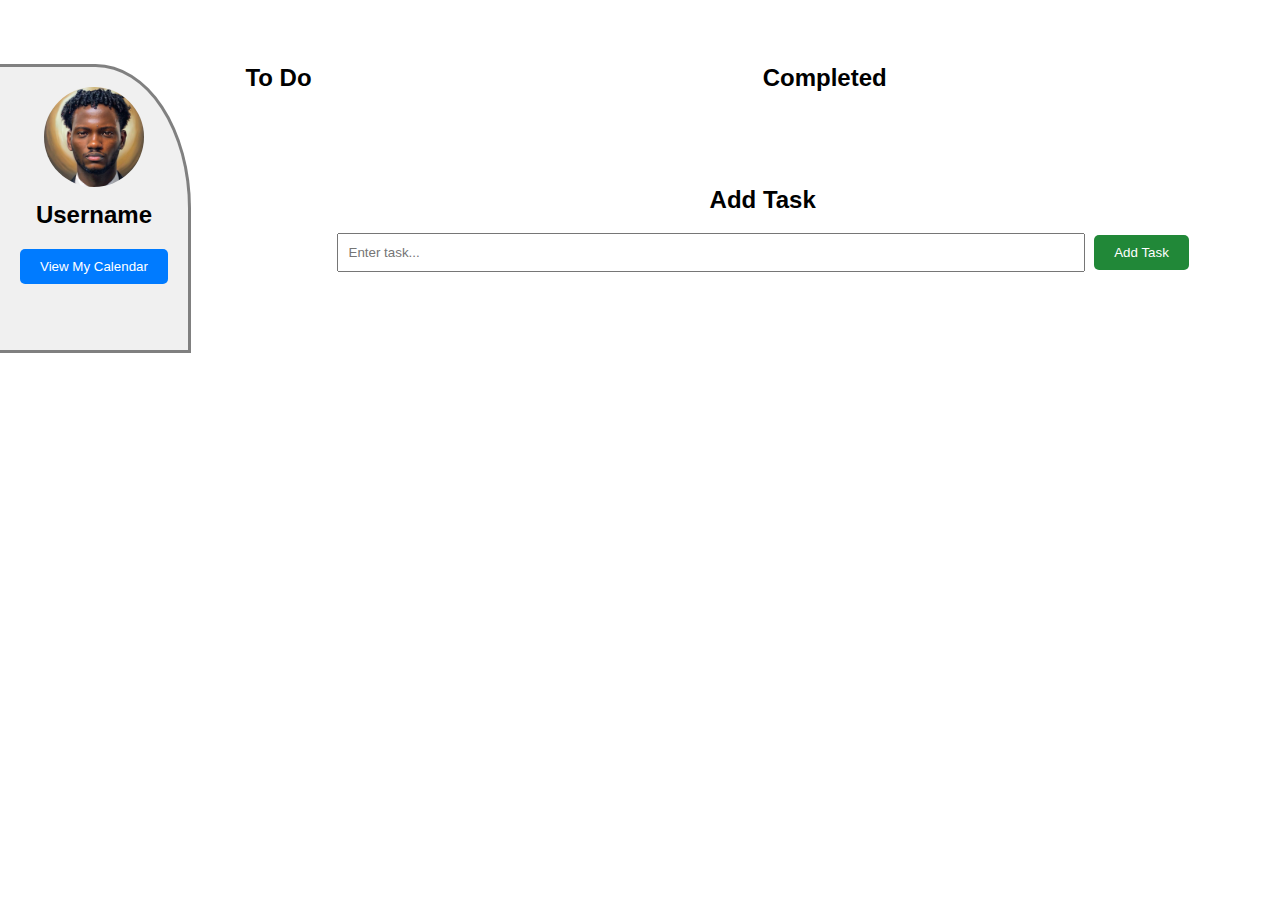
<file: index.html>
<!DOCTYPE html>
<html lang="en">
  <head>
    <meta charset="UTF-8">
    <meta name="viewport" content="width=device-width, initial-scale=1.0">
    <title>ToDo List</title>
    <link rel="stylesheet" href="styles/styles.css">
    <link
      rel="stylesheet"
      href="https://cdnjs.cloudflare.com/ajax/libs/animate.css/4.1.1/animate.min.css" />
  </head>
  <body>
    <main>
      <div class="sidebar">
        <img src="images/user-image.jpg" alt="User Image">
        <h2>Username</h2>
        <button id="view-calendar-btn">View My Calendar</button>
      </div>

      <div class="main-content">
        <!-- ToDo List -->
        <div class="todo-list">
          <h2>To Do</h2>
          <ul id="todo-list">
          </ul>
        </div>

        <div class="completed-list">
          <h2>Completed</h2>
          <ul id="completed-list">
          </ul>
        </div>

        <div class="input-form animate__animated animate__zoomInUp">
          <h2>Add Task</h2>
          <input type="text" id="task-input" placeholder="Enter task...">
          <button id="add-task-btn">Add Task</button>
        </div>
      </div>

      <script src="/scripts/index.js"></script>
    </main>

  </body>
</html>
</file>
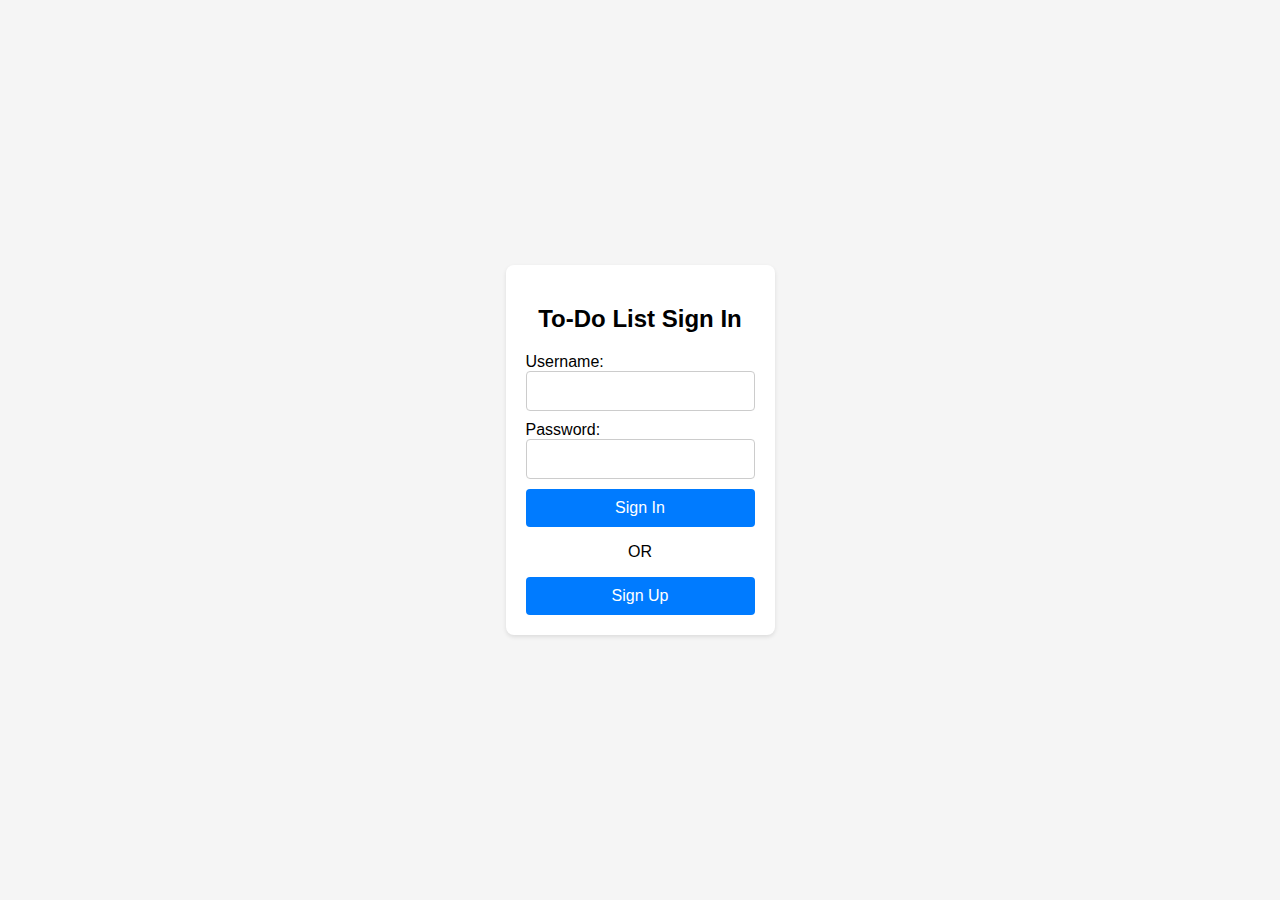
<file: login.html>
<!DOCTYPE html>
<html lang="en">
  <head>
    <meta charset="UTF-8">
    <meta name="viewport" content="width=device-width, initial-scale=1.0">
    <title>To-Do List Sign In</title>
    <script src="/scripts/script.js"></script>
    <link rel="stylesheet" href="/styles/main.css">
  </head>
  <body>
    <div class="container">
      <h2>To-Do List Sign In</h2>
      <form action="todo-list.html" method="post">
        <label for="username">Username:</label>
        <input type="text" id="username" name="username" required>
        <label for="password">Password:</label>
        <input type="password" id="password" name="password" required>
        <button id="signInBtn" type="submit">Sign In</button>
        <p id="orMessage">OR</p>
        <button id="signUpBtn" type="button">Sign Up</button>

      </form>
    </div>
  </body>
</html>
</file>
<file: styles/styles.css>
body {
	font-family: Arial, sans-serif;
	margin: 0;
	padding: 0;
}

main {
	display: grid;
	grid-template-columns: auto 1fr;
	margin-top: 5%;
}

.sidebar {
	background-color: #f0f0f0;
	padding: 20px;
	border-top: 3px grey solid;
	border-bottom: 3px grey solid;
	border-right: 3px solid grey;
	height: 100%;
	text-align: center;
	border-radius: 0 50% 0 0;
}

.sidebar img {
	width: 100px;
	border-radius: 50%;
	margin-bottom: 10px;
}

.sidebar h2 {
	margin: 0;
}

.sidebar button {
	display: block;
	margin-top: 20px;
	padding: 10px 20px;
	background-color: #007bff;
	color: #fff;
	border: none;
	border-radius: 5px;
	cursor: pointer;
}

.main-content {
	display: grid;
	grid-template-rows: 1fr 1fr;
	grid-template-columns: 1fr 1fr;
	text-align: center;
	margin-left: 5%;
}

.todo-list,
.completed-list {
	text-align: left;
	margin-right: 20px;
}

.todo-list h2,
.completed-list h2,
.input-form h2 {
	margin-top: 0;
}

ul {
	list-style-type: none;
	padding: 0;
}

li {
	margin-bottom: 10px;
}

.input-form {
	grid-column: 1/3;
}

.input-form input[type="text"],
.modal-content input {
	width: 70%;
	padding: 10px;
	margin: 0 5px 10px 0;
}

.input-form button,
.modal-content button {
	padding: 10px 20px;
	background-color: #28a745;
	color: #fff;
	border: none;
	border-radius: 5px;
	cursor: pointer;
}

.input-form button,
.modal-content button:hover {
	background-color: #218838;
}

.todo-list li,
.completed-list li {
	background-color: rgb(0, 0, 0, 0.1);
	border-radius: 5px;
	padding-left: 3px;
}

.completed-list li {
	padding: 10px;
}

.edit-btn,
.complete-btn {
	padding: 10px;
	background-color: #007bff;
	color: #fff;
	border: none;
	border-radius: 5px;
	cursor: pointer;
	margin: 3px;
}

.modal {
	padding: 20px;
	text-align: center;
	margin: 0 auto;
	width: 50%;
}
</file>
<file: styles/main.css>
body {
	font-family: Arial, sans-serif;
	background-color: #f5f5f5;
	margin: 0;
	padding: 0;
	display: flex;
	justify-content: center;
	align-items: center;
	height: 100vh;
}
.container {
	background-color: #fff;
	border-radius: 8px;
	padding: 20px;
	box-shadow: 0 2px 4px rgba(0, 0, 0, 0.1);
}
h2 {
	text-align: center;
	margin-bottom: 20px;
}
form {
	display: flex;
	flex-direction: column;
}
input[type="text"],
input[type="password"] {
	padding: 10px;
	margin-bottom: 10px;
	border-radius: 4px;
	border: 1px solid #ccc;
	font-size: 16px;
}
button{
	background-color: #007bff;
	color: #fff;
	border: none;
	padding: 10px;
	border-radius: 4px;
	cursor: pointer;
	font-size: 16px;
	transition: background-color 0.3s ease;
}
button:hover {
	background-color: #0056b3;
}

#orMessage {
	text-align: center;
  font-weight: 500;
  display: block;

}
</file>
